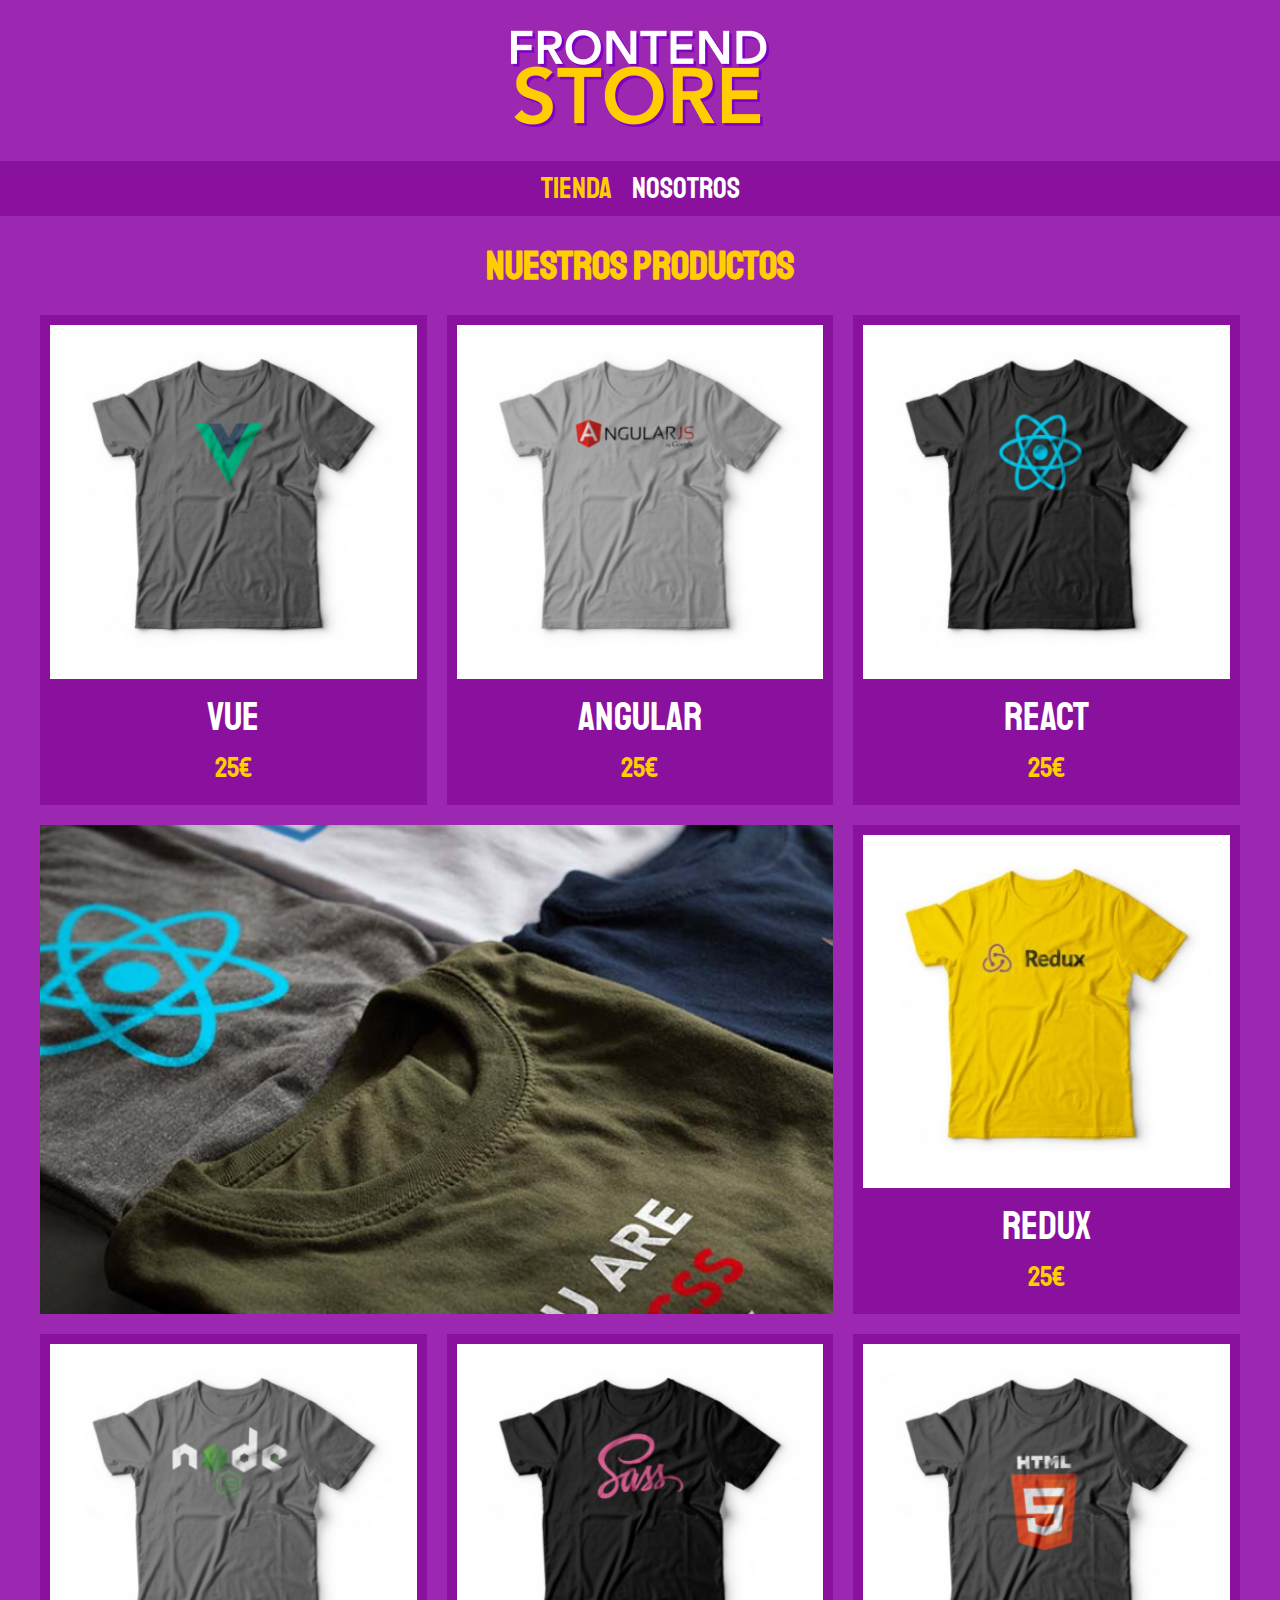
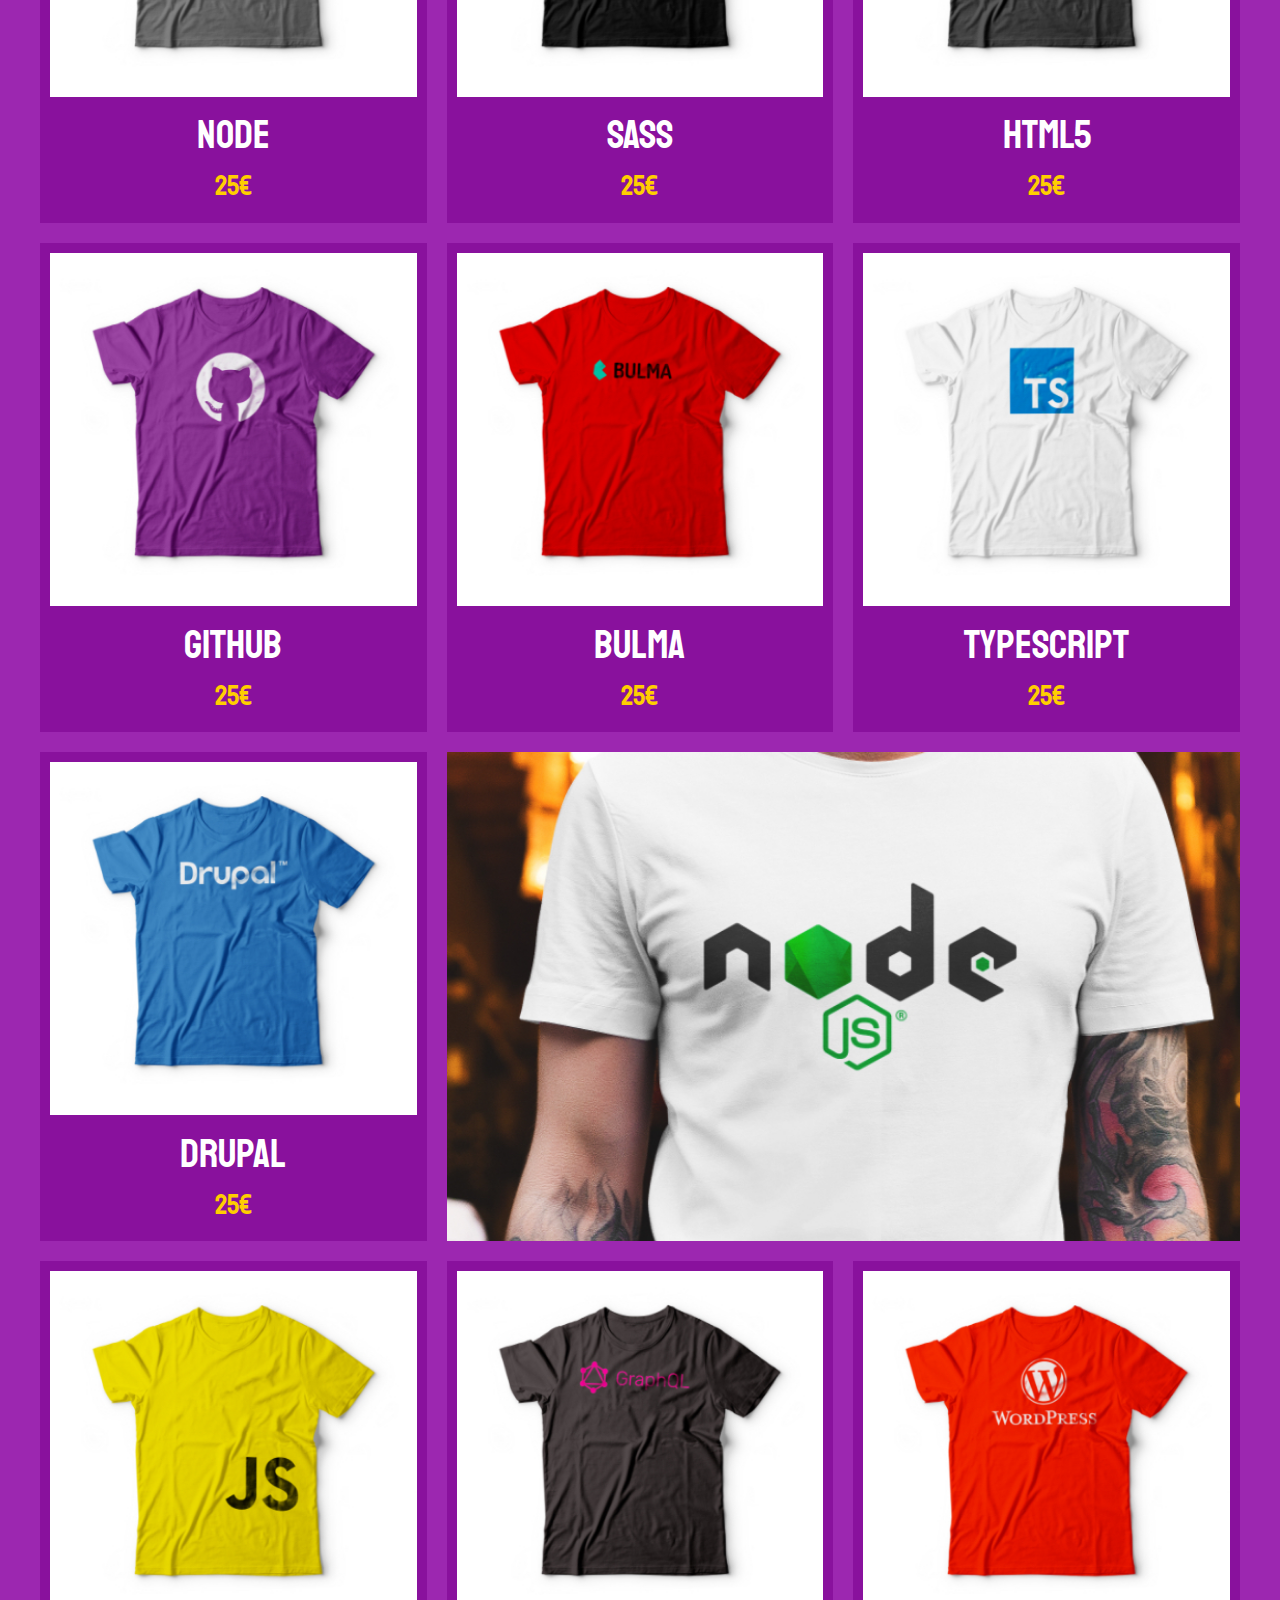
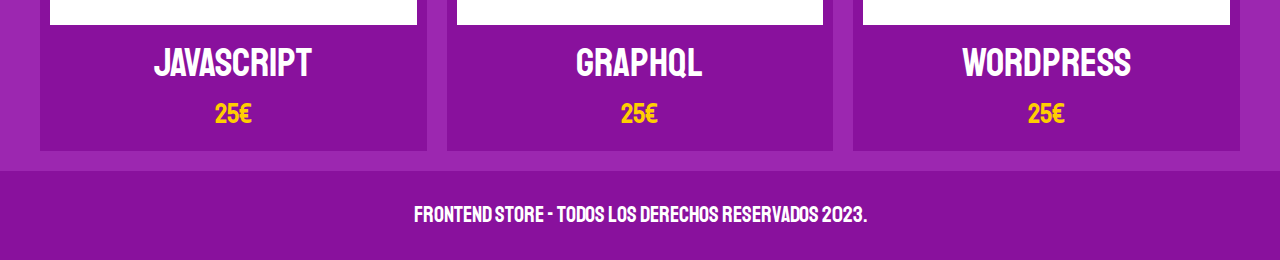
<file: index.html>
<!DOCTYPE html>
<html lang="es">
  <head>
    <meta charset="UTF-8" />
    <meta http-equiv="X-UA-Compatible" content="IE=edge" />
    <meta name="viewport" content="width=device-width, initial-scale=1.0" />
    <title>Frontend Store</title>
    <link rel="stylesheet" href="/css/normalize.css" />
    <link
      href="https://fonts.googleapis.com/css2?family=Staatliches&display=swap"
      rel="stylesheet"
    />
    <link rel="stylesheet" href="/css/app.css" />
  </head>
  <body>
    <header class="header">
      <a href="/">
        <img
          class="header__logo"
          src="/img/logo.png"
          alt='Logotipo de la aplicación web "Frontend Store"'
        />
      </a>
    </header>

    <nav class="navegacion">
      <a class="navegacion__enlace navegacion__enlace--activo" href="#tienda"
        >Tienda</a
      >
      <a class="navegacion__enlace" href="nosotros.html">Nosotros</a>
    </nav>

    <main class="contenedor">
      <h1>Nuestros productos</h1>

      <div class="grid">
        <div class="producto">
          <a href="producto.html">
            <img
              class="producto__imagen"
              src="img/1.jpg"
              alt="Imagen camisa vue.js"
            />
            <div class="producto__informacion">
              <p class="producto__nombre">Vue</p>
              <p class="producto__precio">25€</p>
            </div>
          </a>
        </div>
        <div class="producto">
          <a href="producto.html">
            <img
              class="producto__imagen"
              src="img/2.jpg"
              alt="Imagen camisa vue.js"
            />
            <div class="producto__informacion">
              <p class="producto__nombre">Angular</p>
              <p class="producto__precio">25€</p>
            </div>
          </a>
        </div>
        <div class="producto">
          <a href="producto.html">
            <img
              class="producto__imagen"
              src="img/3.jpg"
              alt="Imagen camisa vue.js"
            />
            <div class="producto__informacion">
              <p class="producto__nombre">React</p>
              <p class="producto__precio">25€</p>
            </div>
          </a>
        </div>
        <div class="producto">
          <a href="producto.html">
            <img
              class="producto__imagen"
              src="img/4.jpg"
              alt="Imagen camisa vue.js"
            />
            <div class="producto__informacion">
              <p class="producto__nombre">Redux</p>
              <p class="producto__precio">25€</p>
            </div>
          </a>
        </div>
        <div class="producto">
          <a href="producto.html">
            <img
              class="producto__imagen"
              src="img/5.jpg"
              alt="Imagen camisa vue.js"
            />
            <div class="producto__informacion">
              <p class="producto__nombre">Node</p>
              <p class="producto__precio">25€</p>
            </div>
          </a>
        </div>
        <div class="producto">
          <a href="producto.html">
            <img
              class="producto__imagen"
              src="img/6.jpg"
              alt="Imagen camisa vue.js"
            />
            <div class="producto__informacion">
              <p class="producto__nombre">Sass</p>
              <p class="producto__precio">25€</p>
            </div>
          </a>
        </div>
        <div class="producto">
          <a href="producto.html">
            <img
              class="producto__imagen"
              src="img/7.jpg"
              alt="Imagen camisa vue.js"
            />
            <div class="producto__informacion">
              <p class="producto__nombre">HTML5</p>
              <p class="producto__precio">25€</p>
            </div>
          </a>
        </div>
        <div class="producto">
          <a href="producto.html">
            <img
              class="producto__imagen"
              src="img/8.jpg"
              alt="Imagen camisa vue.js"
            />
            <div class="producto__informacion">
              <p class="producto__nombre">GitHub</p>
              <p class="producto__precio">25€</p>
            </div>
          </a>
        </div>
        <div class="producto">
          <a href="producto.html">
            <img
              class="producto__imagen"
              src="img/9.jpg"
              alt="Imagen camisa vue.js"
            />
            <div class="producto__informacion">
              <p class="producto__nombre">Bulma</p>
              <p class="producto__precio">25€</p>
            </div>
          </a>
        </div>
        <div class="producto">
          <a href="producto.html">
            <img
              class="producto__imagen"
              src="img/10.jpg"
              alt="Imagen camisa vue.js"
            />
            <div class="producto__informacion">
              <p class="producto__nombre">TypeScript</p>
              <p class="producto__precio">25€</p>
            </div>
          </a>
        </div>
        <div class="producto">
          <a href="producto.html">
            <img
              class="producto__imagen"
              src="img/11.jpg"
              alt="Imagen camisa vue.js"
            />
            <div class="producto__informacion">
              <p class="producto__nombre">Drupal</p>
              <p class="producto__precio">25€</p>
            </div>
          </a>
        </div>
        <div class="producto">
          <a href="producto.html">
            <img
              class="producto__imagen"
              src="img/12.jpg"
              alt="Imagen camisa vue.js"
            />
            <div class="producto__informacion">
              <p class="producto__nombre">JavaScript</p>
              <p class="producto__precio">25€</p>
            </div>
          </a>
        </div>
        <div class="producto">
          <a href="producto.html">
            <img
              class="producto__imagen"
              src="img/13.jpg"
              alt="Imagen camisa vue.js"
            />
            <div class="producto__informacion">
              <p class="producto__nombre">GraphQL</p>
              <p class="producto__precio">25€</p>
            </div>
          </a>
        </div>
        <div class="producto">
          <a href="producto.html">
            <img
              class="producto__imagen"
              src="img/14.jpg"
              alt="Imagen camisa vue.js"
            />
            <div class="producto__informacion">
              <p class="producto__nombre">Wordpress</p>
              <p class="producto__precio">25€</p>
            </div>
          </a>
        </div>

        <div class="grafico grafico--camisas"></div>
        <div class="grafico grafico--node"></div>
      </div>
    </main>

    <footer class="footer">
      <p class="footer__texto">
        Frontend Store - Todos los derechos reservados 2023.
      </p>
    </footer>
  </body>
</html>
</file>
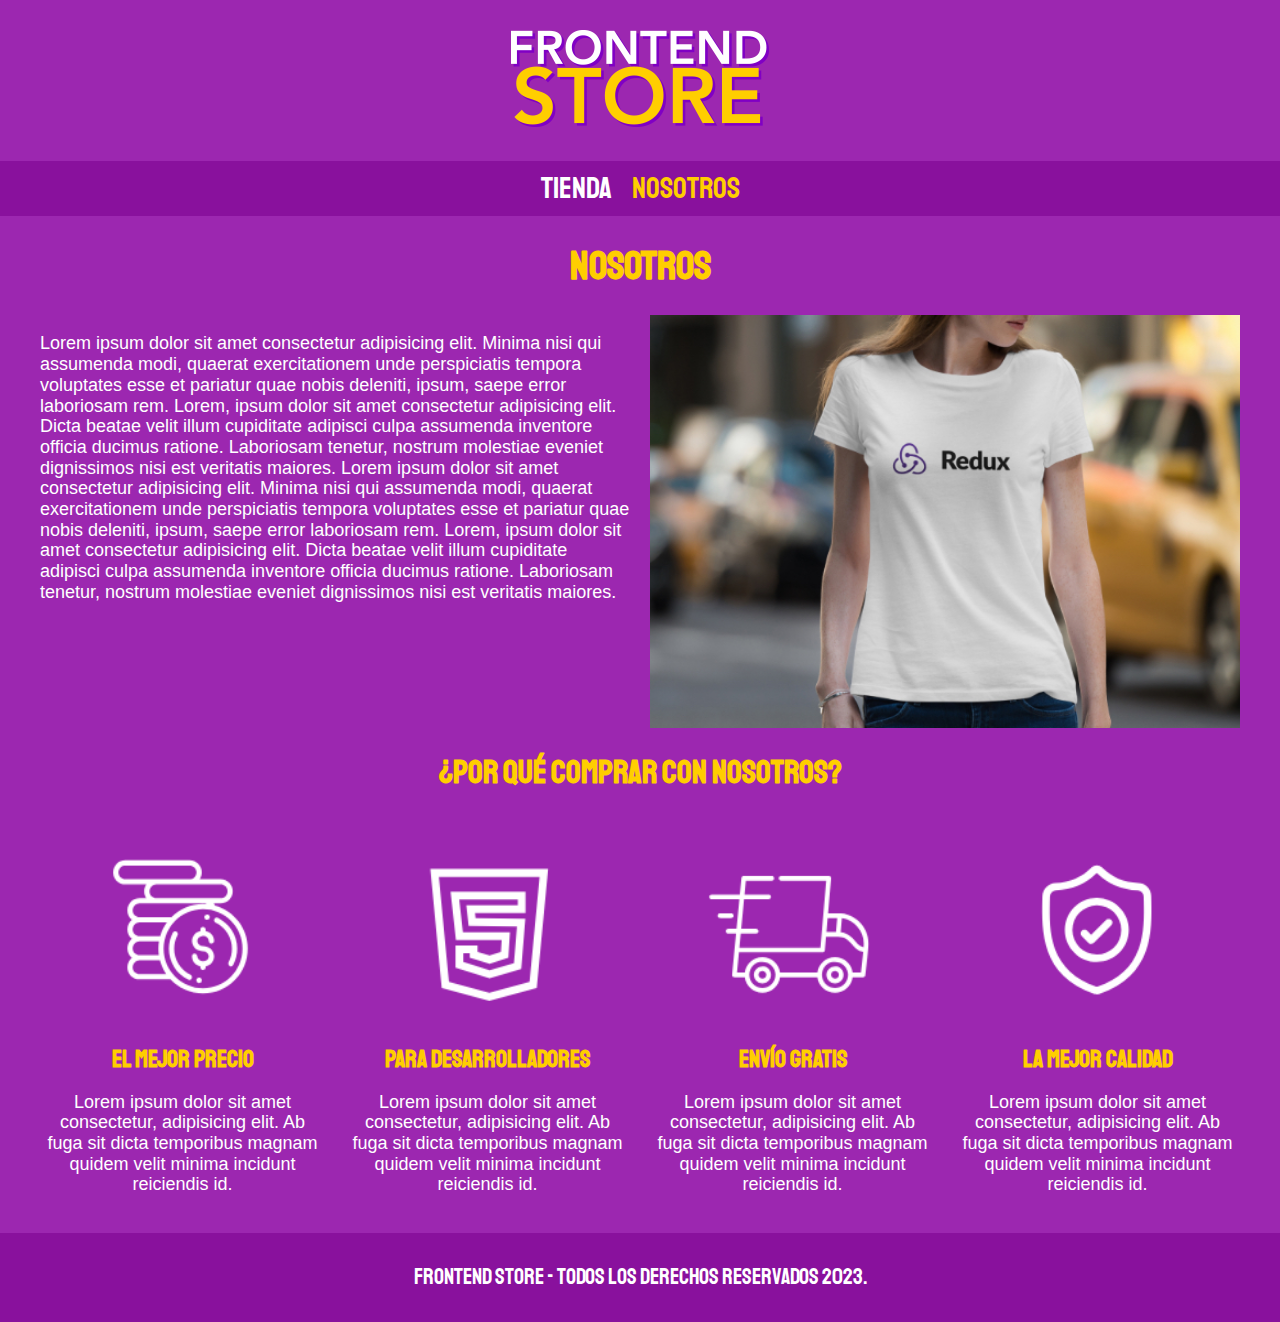
<file: nosotros.html>
<!DOCTYPE html>
<html lang="es">
  <head>
    <meta charset="UTF-8" />
    <meta http-equiv="X-UA-Compatible" content="IE=edge" />
    <meta name="viewport" content="width=device-width, initial-scale=1.0" />
    <title>Frontend Store</title>
    <link rel="stylesheet" href="/css/normalize.css" />
    <link
      href="https://fonts.googleapis.com/css2?family=Staatliches&display=swap"
      rel="stylesheet"
    />
    <link rel="stylesheet" href="/css/app.css" />
  </head>
  <body>
    <header class="header">
      <a href="/">
        <img
          class="header__logo"
          src="/img/logo.png"
          alt='Logotipo de la aplicación web "Frontend Store"'
        />
      </a>
    </header>

    <nav class="navegacion">
      <a class="navegacion__enlace" href="/#tienda">Tienda</a>
      <a
        class="navegacion__enlace navegacion__enlace--activo"
        href="nosotros.html"
        >Nosotros</a
      >
    </nav>

    <main class="contenedor">
      <h1>Nosotros</h1>

      <div class="nosotros">
        <div class="nosotros__contenido">
          <p>
            Lorem ipsum dolor sit amet consectetur adipisicing elit. Minima nisi
            qui assumenda modi, quaerat exercitationem unde perspiciatis tempora
            voluptates esse et pariatur quae nobis deleniti, ipsum, saepe error
            laboriosam rem. Lorem, ipsum dolor sit amet consectetur adipisicing
            elit. Dicta beatae velit illum cupiditate adipisci culpa assumenda
            inventore officia ducimus ratione. Laboriosam tenetur, nostrum
            molestiae eveniet dignissimos nisi est veritatis maiores. Lorem
            ipsum dolor sit amet consectetur adipisicing elit. Minima nisi qui
            assumenda modi, quaerat exercitationem unde perspiciatis tempora
            voluptates esse et pariatur quae nobis deleniti, ipsum, saepe error
            laboriosam rem. Lorem, ipsum dolor sit amet consectetur adipisicing
            elit. Dicta beatae velit illum cupiditate adipisci culpa assumenda
            inventore officia ducimus ratione. Laboriosam tenetur, nostrum
            molestiae eveniet dignissimos nisi est veritatis maiores.
          </p>
        </div>
        <img
          class="nosotros__imagen"
          src="/img/nosotros.jpg"
          alt="Imagen nosotros"
        />
      </div>
    </main>

    <section class="contenedor comprar">
      <h2 class="comprar__titulo">¿Por qué comprar con nosotros?</h2>

      <div class="bloques">
        <div class="bloque">
          <img class="bloque__imagen"src="/img/icono_1.png" alt="¿Por qué comprar?" />
          <h3 class="bloque__titulo">El mejor precio</h3>
          <p>
            Lorem ipsum dolor sit amet consectetur, adipisicing elit. Ab fuga
            sit dicta temporibus magnam quidem velit minima incidunt reiciendis
            id.
          </p>
        </div>

        <div class="bloque">
          <img class="bloque__imagen"src="/img/icono_2.png" alt="¿Por qué comprar?" />
          <h3 class="bloque__titulo">Para desarrolladores</h3>
          <p>
            Lorem ipsum dolor sit amet consectetur, adipisicing elit. Ab fuga
            sit dicta temporibus magnam quidem velit minima incidunt reiciendis
            id.
          </p>
        </div>

        <div class="bloque">
          <img class="bloque__imagen"src="/img/icono_3.png" alt="¿Por qué comprar?" />
          <h3 class="bloque__titulo">Envío gratis</h3>
          <p>
            Lorem ipsum dolor sit amet consectetur, adipisicing elit. Ab fuga
            sit dicta temporibus magnam quidem velit minima incidunt reiciendis
            id.
          </p>
        </div>

        <div class="bloque">
          <img class="bloque__imagen"src="/img/icono_4.png" alt="¿Por qué comprar?" />
          <h3 class="bloque__titulo">La mejor calidad</h3>
          <p>
            Lorem ipsum dolor sit amet consectetur, adipisicing elit. Ab fuga
            sit dicta temporibus magnam quidem velit minima incidunt reiciendis
            id.
          </p>
        </div>
      </div>
    </section>

    <footer class="footer">
      <p class="footer__texto">
        Frontend Store - Todos los derechos reservados 2023.
      </p>
    </footer>
  </body>
</html>
</file>
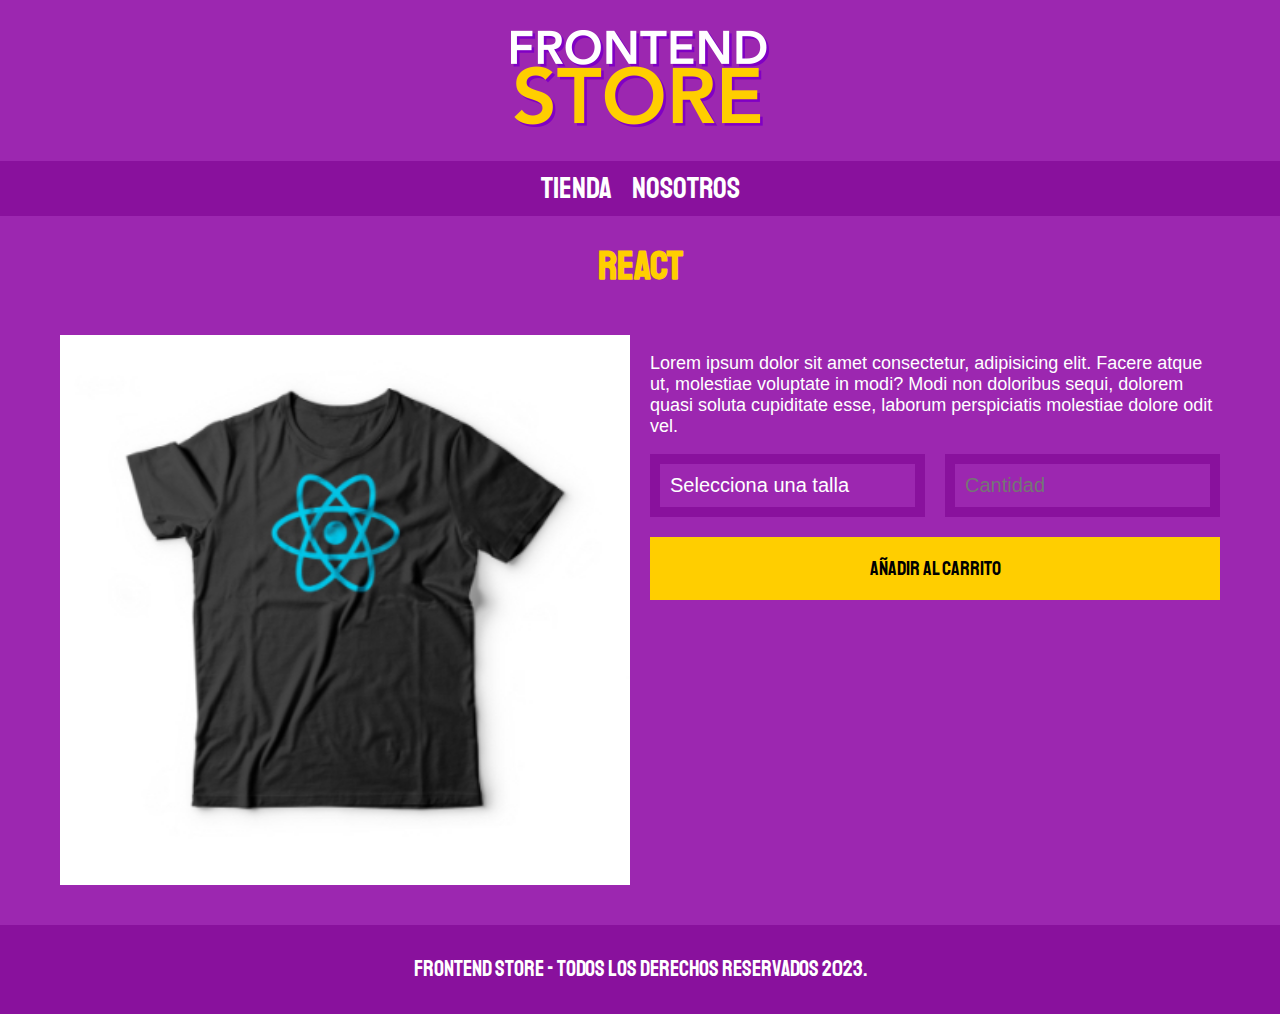
<file: producto.html>
<!DOCTYPE html>
<html lang="es">
  <head>
    <meta charset="UTF-8" />
    <meta http-equiv="X-UA-Compatible" content="IE=edge" />
    <meta name="viewport" content="width=device-width, initial-scale=1.0" />
    <title>Frontend Store</title>
    <link rel="stylesheet" href="/css/normalize.css" />
    <link
      href="https://fonts.googleapis.com/css2?family=Staatliches&display=swap"
      rel="stylesheet"
    />
    <link rel="stylesheet" href="/css/app.css" />
  </head>
  <body>
    <header class="header">
      <a href="/">
        <img
          class="header__logo"
          src="/img/logo.png"
          alt='Logotipo de la aplicación web "Frontend Store"'
        />
      </a>
    </header>

    <nav class="navegacion">
      <a class="navegacion__enlace" href="/#tienda">Tienda</a>
      <a class="navegacion__enlace" href="nosotros.html">Nosotros</a>
    </nav>

    <main class="contenedor">
      <h1>React</h1>

      <div class="camisa">
        <img
          src="img/3.jpg"
          alt="Imagen de la camisa React"
          class="camisa__imagen"
        />

        <div class="camisa__contenido">
          <p>
            Lorem ipsum dolor sit amet consectetur, adipisicing elit. Facere
            atque ut, molestiae voluptate in modi? Modi non doloribus sequi,
            dolorem quasi soluta cupiditate esse, laborum perspiciatis molestiae
            dolore odit vel.
          </p>

          <form class="formulario">
            <select class="formulario__campo">
              <option disabled selected>Selecciona una talla</option>
              <option value="pequeña">Pequeña</option>
              <option value="mediana">Mediana</option>
              <option value="grande">Grande</option>
              <input class="formulario__campo" type="number" placeholder="Cantidad" min="1" />
              <input class="formulario__submit" type="submit" value="Añadir al carrito" />
            </select>
          </form>
        </div>
      </div>
    </main>

    <footer class="footer">
      <p class="footer__texto">
        Frontend Store - Todos los derechos reservados 2023.
      </p>
    </footer>
  </body>
</html>
</file>
<file: css/app.css>
:root {
  --primario: #9c27b0;
  --primarioOscuro: #89119d;
  --secundario: #ffce00;
  --secundarioOscuro: rgb(233, 287, 2);
  --blanco: #fff;
  --negro: #000;
  --fuentePrincipal: "Staatliches", cursive;
}

html {
  box-sizing: border-box;
  font-size: 62.5%;
}

*,
*::before,
*::after {
  box-sizing: inherit;
}

/* Globales */
body {
  background-color: var(--primario);
  font-size: 1.6rem;
  list-style: 1.5;
}

p {
  font-size: 1.8rem;
  font-family: Arial, Helvetica, sans-serif;
  color: var(--blanco);
}

a {
  text-decoration: none;
}

img {
  width: 100%;
}

.contenedor {
  max-width: 120rem;
  margin: 0 auto;
}

h1,
h2,
h3 {
  text-align: center;
  color: var(--secundario);
  font-family: var(--fuentePrincipal);
}

h1 {
  font-size: 4rem;
}

h2 {
  font-size: 3.2rem;
}

h3 {
  font-size: 2.4rem;
}

/* Header */
.header {
  display: flex;
  justify-content: center;
}

.header__logo {
  margin: 3rem 0;
}

/* Navegación */
.navegacion {
  background-color: var(--primarioOscuro);
  padding: 1rem 0;
  display: flex;
  justify-content: center;
  gap: 2rem; /* Nueva separación flex */
}

.navegacion__enlace {
  font-family: var(--fuentePrincipal);
  color: var(--blanco);
  font-size: 3rem;
  /* margin-right: 2rem; Antigua separación */
}

.navegacion__enlace--activo,
.navegacion__enlace:hover {
  color: var(--secundario);
}

/* Footer */
.footer {
  background-color: var(--primarioOscuro);
  padding: 1rem 0;
  margin-top: 2rem;
}

.footer__texto {
  text-align: center;
  font-family: var(--fuentePrincipal);
  font-size: 2.2rem;
}

/* Grid */
.grid {
  display: grid;
  grid-template-columns: repeat(2, 1fr);
  gap: 2rem;
}

@media (min-width: 768px) {
  .grid {
    grid-template-columns: repeat(3, 1fr);
  }
}

/* Productos */
.producto {
  background-color: var(--primarioOscuro);
  padding: 1rem;
}

.producto__nombre {
  font-size: 4rem;
}

.producto__precio {
  font-size: 2.8rem;
  color: var(--secundario);
}

.producto__nombre,
.producto__precio {
  font-family: var(--fuentePrincipal);
  margin: 1rem 0;
  text-align: center;
  line-height: 1.2;
}

/* Gráficos */
.grafico {
  min-height: 30rem;
  background-repeat: no-repeat;
  background-size: cover;
  grid-column: 1 / 3;
}

.grafico--camisas {
  grid-row: 2 / 3;
  background-image: url(/img/grafico1.jpg);
}

.grafico--node {
  grid-row: 8 / 9;
  background-image: url(/img/grafico2.jpg);
}

@media (min-width: 768px) {
  .grafico--node {
    grid-row: 5 / 6;
    grid-column: 2 / 4;
  }
}

/* Nosotros */
.nosotros {
  display: grid;
  grid-template-rows: repeat(2, auto);
}

@media (min-width: 768px) {
  .nosotros {
    grid-template-columns: repeat(2, 1fr);
    column-gap: 2rem;
  }
}

.nosotros__imagen {
  grid-row: 1 / 2;
}

@media (min-width: 768px) {
  .nosotros__imagen {
    grid-column: 2 / 3;
  }
}

/* Bloques */
.bloques {
  display: grid;
  grid-template-columns: repeat(2, 1fr);
  gap: 2rem;
}

@media (min-width: 768px) {
  .bloques {
    grid-template-columns: repeat(4, 1fr);
  }
}

.bloque {
  text-align: center;
}

.bloque__titulo {
  margin: 0;
}

/* Página del producto */
.camisa {
  padding: 2rem;
}

@media (min-width: 768px) {
  .camisa {
    display: grid;
    grid-template-columns: repeat(2, 1fr);
    column-gap: 2rem;
  }
}

.formulario {
  display: grid;
  grid-template-columns: repeat(2, 1fr);
  gap: 2rem;
}

.formulario__campo {
  border: 1rem solid var(--primarioOscuro);
  background-color: var(--primario);
  color: var(--blanco);
  font-size: 2rem;
  font-family: Arial, Helvetica, sans-serif;
  padding: 1rem;
  appearance: none;
  min-width: 50%;
}

.formulario__submit {
  background-color: var(--secundario);
  border: none;
  font-size: 2rem;
  font-family: var(--fuentePrincipal);
  padding: 2rem;
  transition: background-color 0.3s ease;
  grid-column: 1 / 3;
}

.formulario__submit:hover {
  cursor: pointer;
  background-color: var(--secundarioOscuro);
}
</file>
